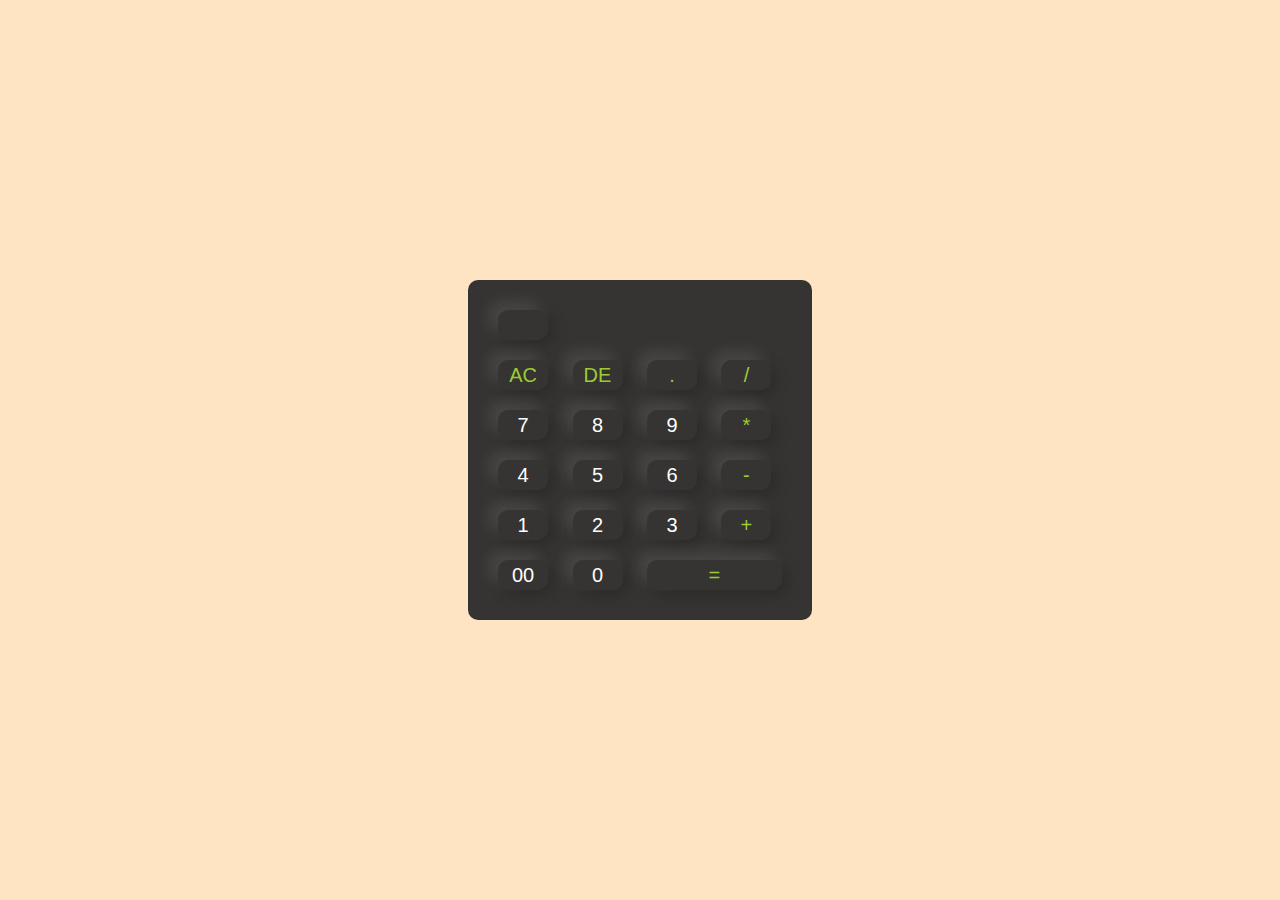
<file: index.html>
<!DOCTYPE html>
<html lang="en">
<head>
    <meta charset="UTF-8">
    <meta name="viewport" content="width=device-width, initial-scale=1.0">
    <title>Document</title>
    <link rel="stylesheet" href="style.css" >
</head>
<body>
    <div class="container">
        <div class="calculator">
            <form>
                <div class="display">
                    <input type="text" name="display" id="display">
                </div>
                <div>
                    <input type="button" value="AC" onclick="display.value =' ' " class="operator">
                    <input type="button" value="DE"onclick="display.value=display.value.toString().slice(0,-1) " class="operator">
                    <input type="button" value="."onclick="display.value+=' .' " class="operator">
                    <input type="button" value="/" onclick="display.value+=' /' " class="operator">
                </div>
                
                <div>
                    <input type="button" value="7" onclick="display.value+=' 7' ">
                    <input type="button" value="8" onclick="display.value+=' 8' ">
                    <input type="button" value="9" onclick="display.value+=' 9' ">
                    <input type="button" value="*" onclick="display.value+=' *' " class="operator">
                </div>
                <div>
                    <input type="button" value="4" onclick="display.value+=' 4' ">
                    <input type="button" value="5" onclick="display.value+=' 5' ">
                    <input type="button" value="6" onclick="display.value+=' 6' ">
                    <input type="button" value="-" onclick="display.value+=' -' " class="operator">
                </div>
                <div>
                    <input type="button" value="1" onclick="display.value+=' 1' ">
                    <input type="button" value="2"onclick="display.value+=' 2' ">
                    <input type="button" value="3"onclick="display.value+=' 3' ">
                    <input type="button" value="+" onclick="display.value+=' +' " class="operator">
                </div>
                <div>
                    <input type="button" value="00" onclick="display.value+=' 00' ">
                    <input type="button" value="0" onclick="display.value+=' 0' ">
                    <input type="button"  value="=" onclick="display.value = eval(display.value)" class="equal operator" >
                   
                </div>
            </form>
        </div>

    </div>
</body>
</html>
</file>
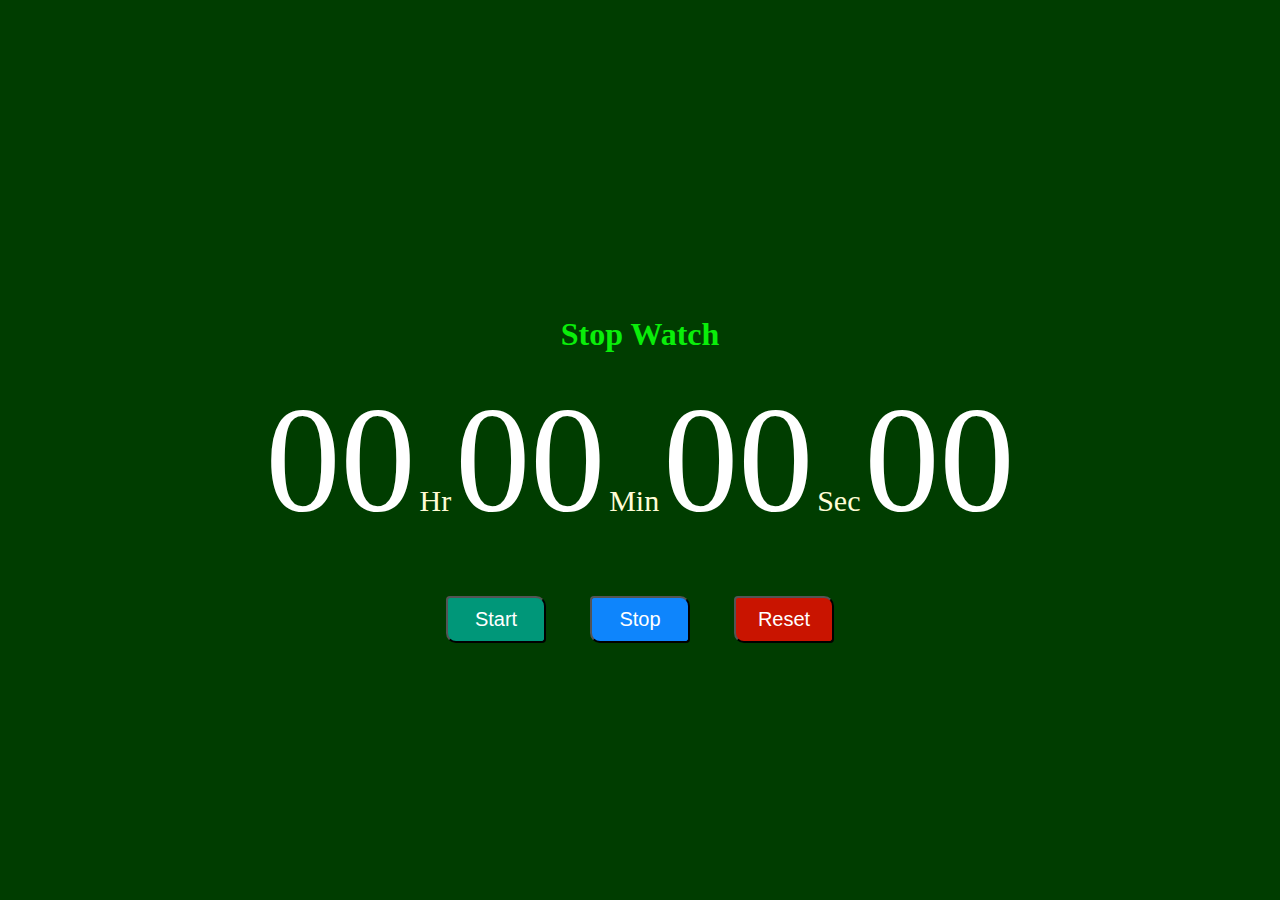
<file: index3.html>
<!DOCTYPE html> 
<html lang="en"> 
	
<head> 
	<meta charset="UTF-8"> 
	<meta http-equiv="X-UA-Compatible"
		content="IE=edge"> 
	<meta name="viewport"
		content="width=device-width, initial-scale=1.0"> 
	<title>Design Stopwatch using HTML CSS and JavaScript</title> 
	<link rel="stylesheet" href="style1.css"> 
</head> 

<body> 
	<div class="container"> 
		<h1> <br> 
			Stop Watch</h1> 
		<div id="time"> 
			<span class="digit" id="hr"> 
				00</span> 
			<span class="txt">Hr</span> 
			<span class="digit" id="min"> 
				00</span> 
			<span class="txt">Min</span> 
			<span class="digit" id="sec"> 
				00</span> 
			<span class="txt">Sec</span> 
			<span class="digit" id="count"> 
				00</span> 
		</div> 
		<div id="buttons"> 
			<button class="btn" id="start"> 
				Start</button> 
			<button class="btn" id="stop"> 
				Stop</button> 
			<button class="btn" id="reset"> 
				Reset</button> 
		</div> 
	</div> 

	<script src="script1.js"></script> 
</body> 
	
</html>
</file>
<file: style.css>
*{
    margin: 0;
    padding: 0;
    font-family:'Poppins', sans-serif;
    box-sizing: border-box;
}
.container{
    width:100%;
    height:100vh;
    background-color: bisque;
    display:flex;
    align-items: center;
    justify-content: center;
}
.calculator{
    background-color: rgb(54, 51, 51);
    padding:20px;
    border-radius: 10px;
}
.calculator form input{
    border: 0;
    outline:0;
    width: 50px;
    height: 30px;
    border-radius: 10px;
    box-shadow: -8px -8px 15px rgba(255,255,255,0.1),5px 5px 15px rgba(0,0,0,0.2);
    background: transparent;
    font-size: 20px;
    color: #fff;
    cursor: pointer;
    margin:10px;

}
form.display{
    display: flex;
    justify-content: flex-end;
    margin: 20px 0;

}
form.display input {
    text-align: right;
    width: 100%;
    font-size: 45px;
    box-sizing: border-box; /* Add this line */
    box-shadow: none;
}

form input.equal{
    width:135px;
}
form input.operator{
    color: yellowgreen;
}
</file>
<file: style1.css>
body { 
	padding: 0; 
	margin: 0; 
	font-family: verdana; 
} 

.container { 
	display: flex; 
	flex-direction: column; 
	justify-content: center; 
	align-items: center; 
	width: 100%; 
	height: 100vh; 
	background-color: rgb(0, 61, 0); 
} 

h1 { 
	color: rgb(10, 238, 10); 
	text-align: center; 
} 

.digit { 
	font-size: 150px; 
	color: #fff; 
} 

.txt { 
	font-size: 30px; 
	color: #fffcd6; 
} 

#buttons { 
	margin-top: 50px; 
} 

.btn { 
	width: 100px; 
	padding: 10px 15px; 
	margin: 0px 20px; 
	border-top-right-radius: 10px; 
	border-bottom-left-radius: 10px; 
	border-bottom-right-radius: 4px; 
	border-top-left-radius: 4px; 
	cursor: pointer; 
	font-size: 20px; 
	transition: 0.5s; 
	color: white; 
	font-weight: 500; 
} 

#start { 
	background-color: #009779; 
} 

#stop { 
	background-color: #0e85fc; 
} 

#reset { 
	background-color: #c91400; 
}
</file>
